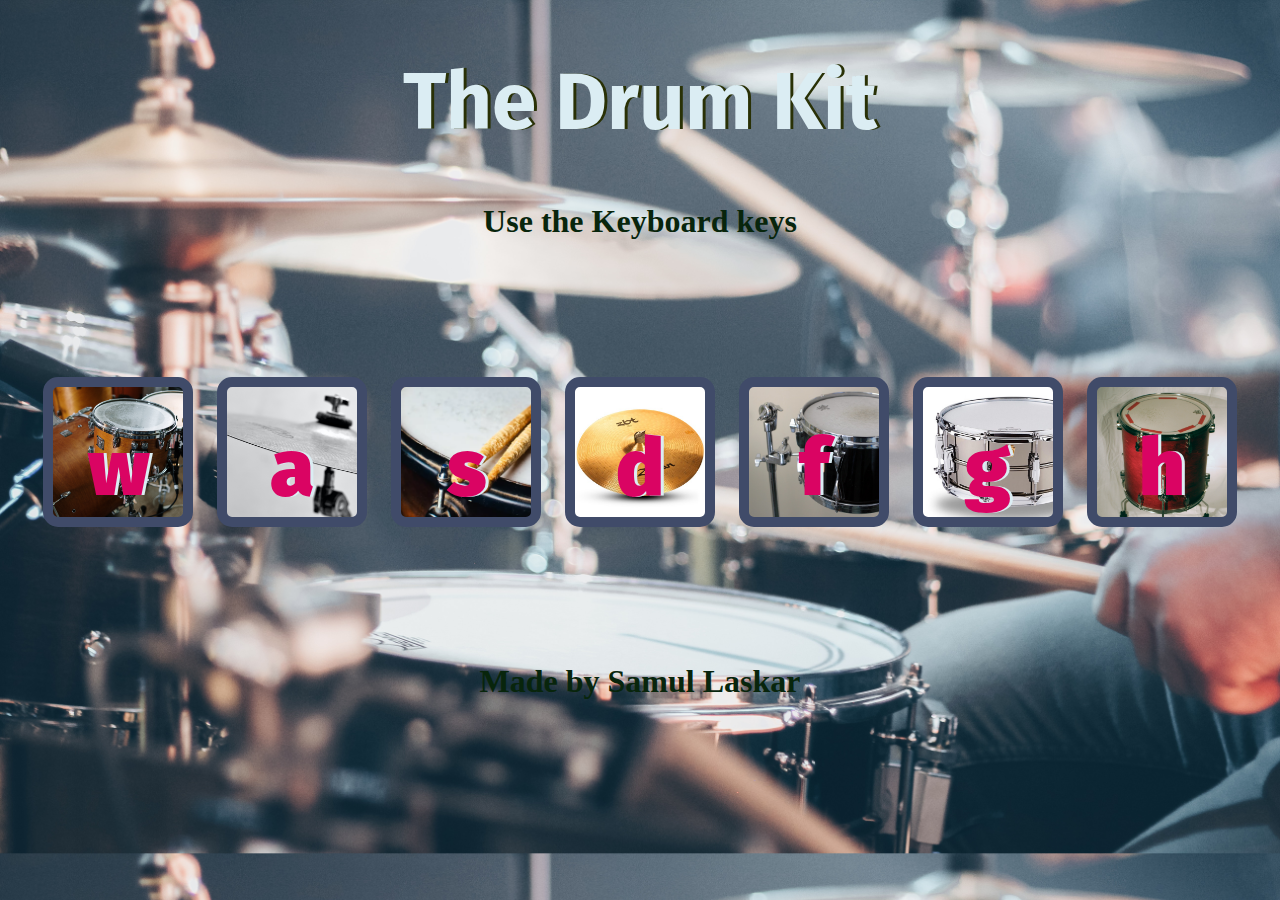
<file: DrumSet/index.html>
<!DOCTYPE html>
<html lang="en">
<head>
  <meta charset="UTF-8">
  <meta http-equiv="X-UA-Compatible" content="IE=edge">
  <link rel="preconnect" href="https://fonts.gstatic.com">
  <link href="https://fonts.googleapis.com/css2?family=Fira+Sans:wght@500&display=swap" rel="stylesheet">
  <meta name="viewport" content="width=device-width, initial-scale=1.0">
  <link rel="stylesheet" href="style.css">
  
  <title>The Drum Kit</title>
</head>
<body>
    <h1>The Drum Kit</h1>
    <h2>Use the Keyboard keys</h2>
    <div class="all">
      <button class="w button">w</button>
      <button class="a button">a</button>
      <button class="s button">s</button>
      <button class="d button">d</button>
      <button class="f button">f</button>
      <button class="g button">g</button>
      <button class="h button">h</button>
      <script src="drumkit.js"></script>
    </div>
    <h2>Made by Samul Laskar</h2>
</body>
</html>
</file>
<file: DrumSet/style.css>
body {
  text-align: center;
  background-image: url("images/drumsbg.jpg");
  background-size: cover;
}

h2 {
  font-size: 2rem;
  color:#08250c
}
h1 {
  font-size: 5rem;
  color: #DBEDF3;
  font-family: 'Fira Sans', sans-serif,cursive;
  text-shadow: 3px 0 #293106;
}

.w {
  background-image: url("images/drum.jpg");
  background-size: cover;
}

.a {
  background-image: url("images/cymbal.jpg");
  background-size: cover;
}

.s {
  background-image: url("images/sticks.jpg");
  background-size: cover;
}

.d {
  background-image: url("images/crashcymbal.jpg");
  background-size: cover;
}

.f {
  background-image: url("images/tomrack.jpg");
  background-size: cover;
}

.g {
  background-image: url("images/snaredrum.jpg");
  background-size: cover;
}

.h {
  background-image: url("images/floortom.jpg");
  background-size: cover;
}

.all {
  margin: 10% auto;
}

.animation {
  box-shadow: 0 3px 4px 0 #DBEDF3;
  opacity: 0.5;
}

.button {
  outline: none;
  border: 10px solid #404B69;
  font-size: 5rem;
  font-family: 'Fira Sans', sans-serif, cursive;
  line-height: 2;
  font-weight: 900;
  color: #DA0463;
  text-shadow: 3px 0 #DBEDF3;
  border-radius: 15px;
  display: inline-block;
  width: 150px;
  height: 150px;
  text-align: center;
  margin: 10px;
  background-color: white;
}
</file>
